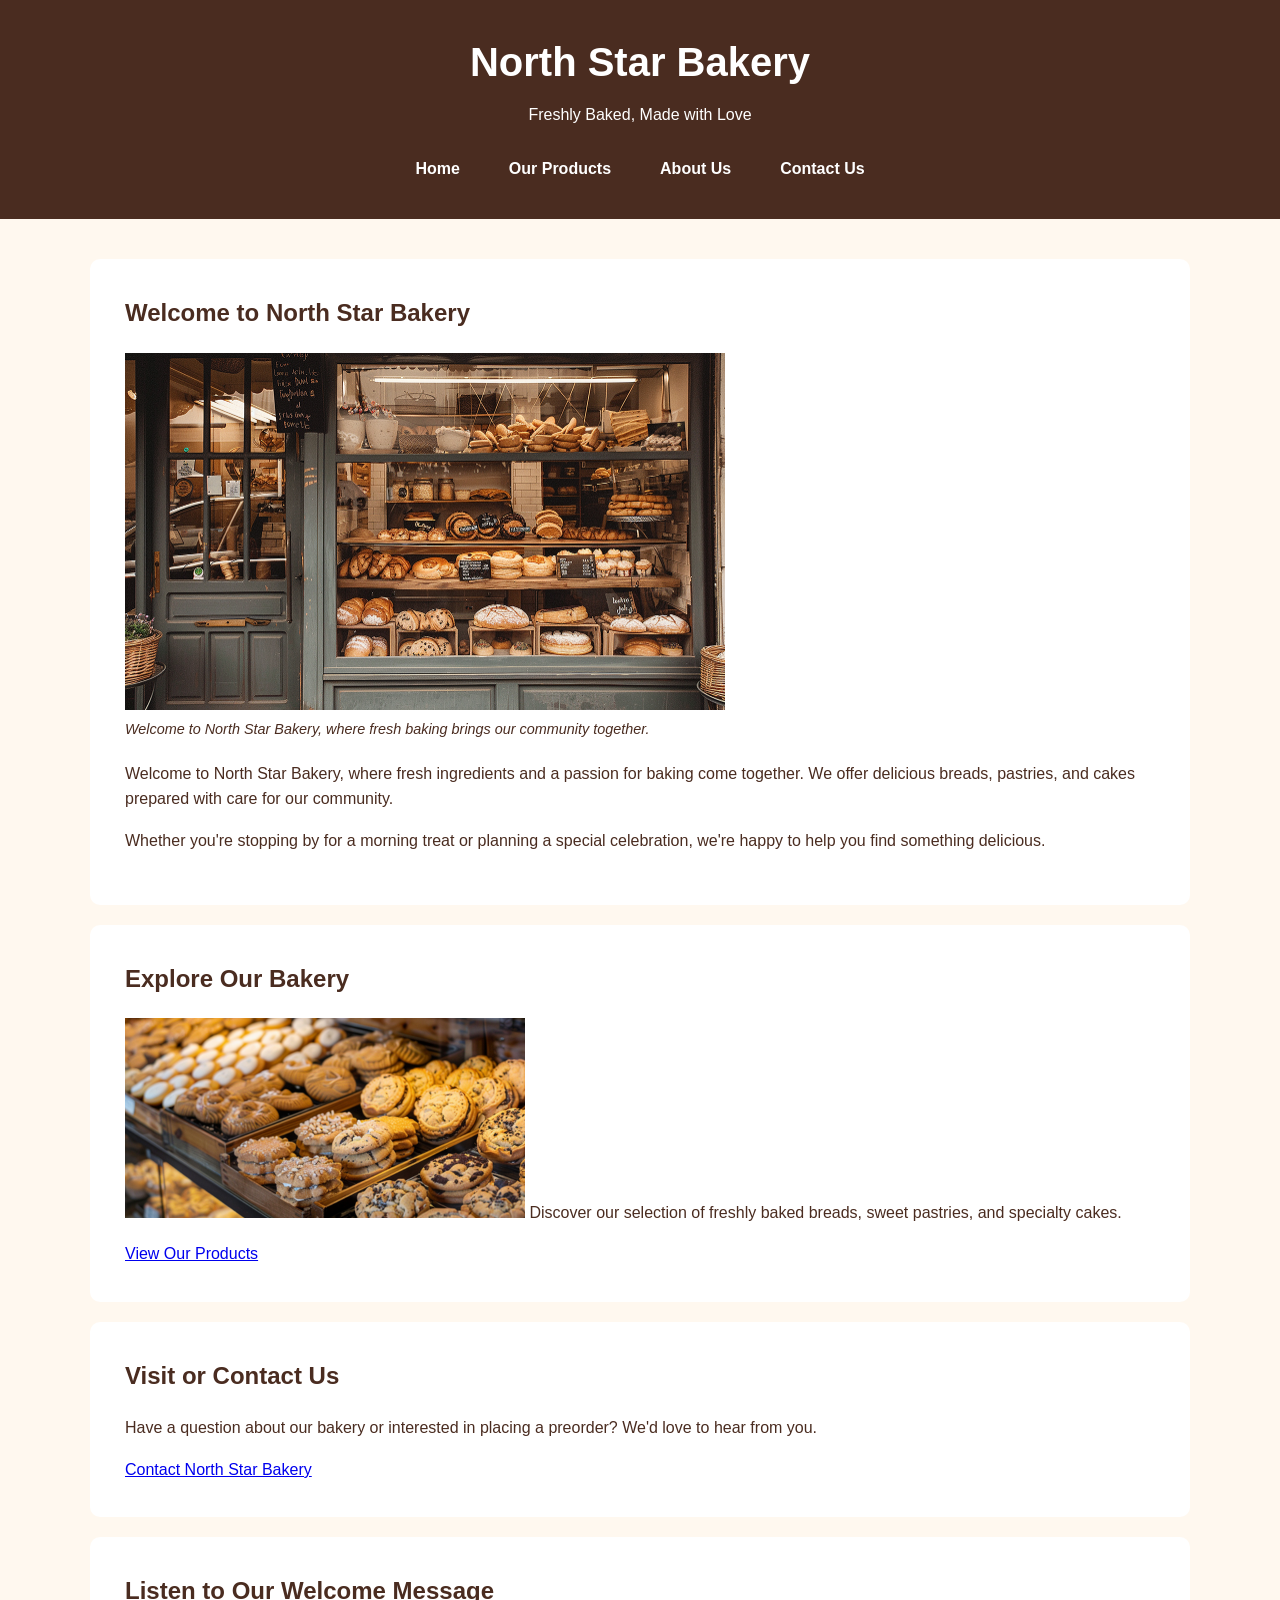
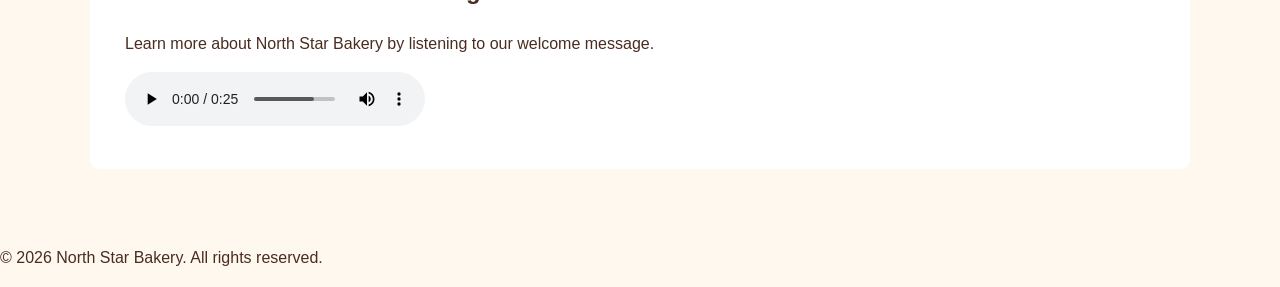
<file: index.html>
<!DOCTYPE html>
<html lang="en">
    


<head>
    <meta charset="UTF-8">
    <meta name="viewport" content="width=device-width, initial-scale=1.0">
    <title>Home | North Star Bakery</title>
    <link rel="stylesheet" href="styles.css">
</head>
    <body> <header>
        <h1>North Star Bakery</h1>
        <p>Freshly Baked, Made with Love</p>

        <nav aria-label="Main navigation">
            <ul>
                <li><a href="index.html">Home</a></li>
                <li><a href="products.html">Our Products</a></li>
                <li><a href="about.html">About Us</a></li>
                <li><a href="contact.html">Contact Us</a></li>
            </ul>
        </nav>
    </header>

    <main>
        <section>
            <h2>Welcome to North Star Bakery</h2>
            
<figure>
    <img src="media/Bakery_c/bakery-storefront_c.png"
         alt="Storefront of North Star Bakery welcoming customers"
         width="600">
    <figcaption>
        Welcome to North Star Bakery, where fresh baking
        brings our community together.
    </figcaption>
</figure>

            <p>Welcome to North Star Bakery, where fresh ingredients
                and a passion for baking come together. We offer
                delicious breads, pastries, and cakes prepared
                with care for our community.
            </p>
            <p>
                Whether you're stopping by for a morning treat
                or planning a special celebration, we're happy
                to help you find something delicious.
            </p>
        </section>

        <section>
            <h2>Explore Our Bakery</h2>
            <p>
<picture>
    <source
        media="(min-width: 768px)"
        srcset="media/Bakery_c/bakery-feature-large_c.png">

    <img
        src="media/Bakery_c/bakery-feature-small_c.png"
        alt="Featured freshly baked goods at North Star Bakery"
        width="400">
</picture>

                Discover our selection of freshly baked breads,
                sweet pastries, and specialty cakes.
            </p>
            <a href="products.html">View Our Products</a>
        </section>

        <section>
            <h2>Visit or Contact Us</h2>
            <p>
                Have a question about our bakery or interested
                in placing a preorder? We'd love to hear from you.
            </p>
            <a href="contact.html">Contact North Star Bakery</a>
        </section>
    
<section>
    <h2>Listen to Our Welcome Message</h2>
    <p>Learn more about North Star Bakery by listening to our welcome message.</p>

    <audio controls>
        <source src="media/Bakery_c/bakery-welcome_c.mp3" type="audio/mpeg">
        Your browser does not support the audio element.
    </audio>
</section>
</main>

    <footer>
        <p>&copy; 2026 North Star Bakery. All rights reserved.</p>
    </footer>

</body>
</html>
</file>
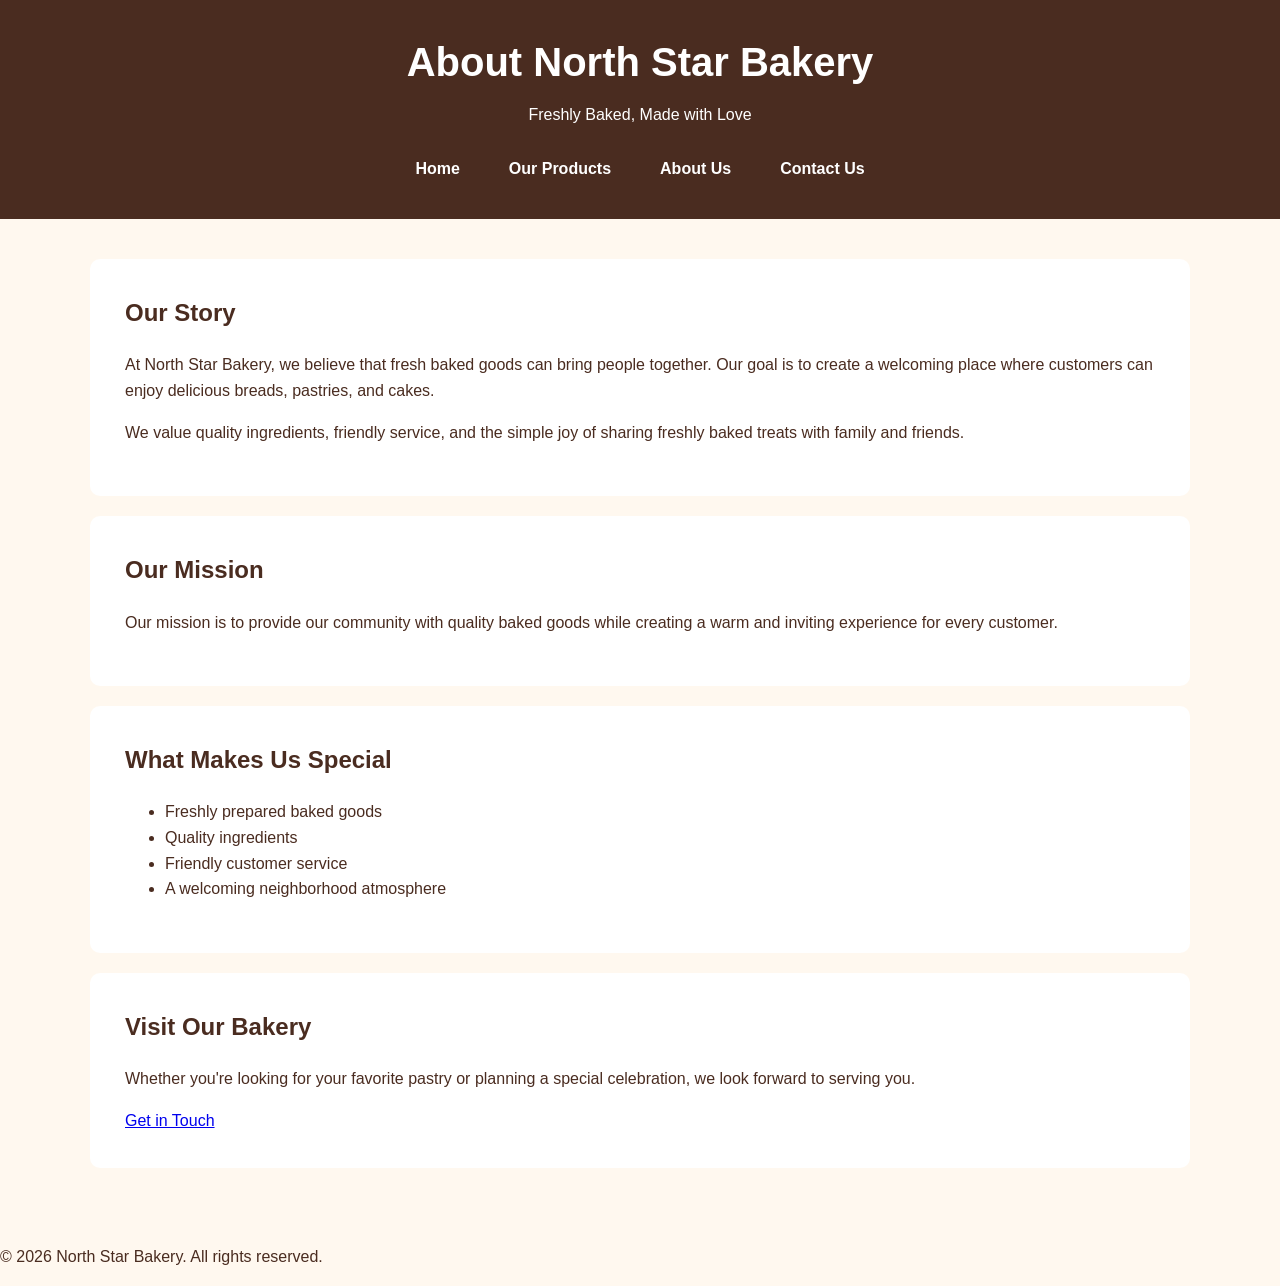
<file: about.html>
<!DOCTYPE html>
<html lang="en">
<head>
    <meta charset="UTF-8">
    <meta name="viewport" content="width=device-width, initial-scale=1.0">
    <title>About Us | North Star Bakery</title>
    <link rel="stylesheet" href="styles.css">
</head>
<body>

    <header>
        <h1>About North Star Bakery</h1>
        <p>Freshly Baked, Made with Love</p>

        <nav aria-label="Main navigation">
            <ul>
                <li><a href="index.html">Home</a></li>
                <li><a href="products.html">Our Products</a></li>
                <li><a href="about.html">About Us</a></li>
                <li><a href="contact.html">Contact Us</a></li>
            </ul>
        </nav>
    </header>

    <main>
        <section>
            <h2>Our Story</h2>
            <p>
                At North Star Bakery, we believe that fresh
                baked goods can bring people together.
                Our goal is to create a welcoming place
                where customers can enjoy delicious breads,
                pastries, and cakes.
            </p>
            <p>
                We value quality ingredients, friendly service,
                and the simple joy of sharing freshly baked
                treats with family and friends.
            </p>
        </section>

        <section>
            <h2>Our Mission</h2>
            <p>
                Our mission is to provide our community with
                quality baked goods while creating a warm
                and inviting experience for every customer.
            </p>
        </section>

        <section>
            <h2>What Makes Us Special</h2>
            <ul>
                <li>Freshly prepared baked goods</li>
                <li>Quality ingredients</li>
                <li>Friendly customer service</li>
                <li>A welcoming neighborhood atmosphere</li>
            </ul>
        </section>

        <section>
            <h2>Visit Our Bakery</h2>
            <p>
                Whether you're looking for your favorite
                pastry or planning a special celebration,
                we look forward to serving you.
            </p>
            <a href="contact.html">Get in Touch</a>
        </section>
    </main>

    <footer>
        <p>&copy; 2026 North Star Bakery. All rights reserved.</p>
    </footer>

</body>
</html>
</file>
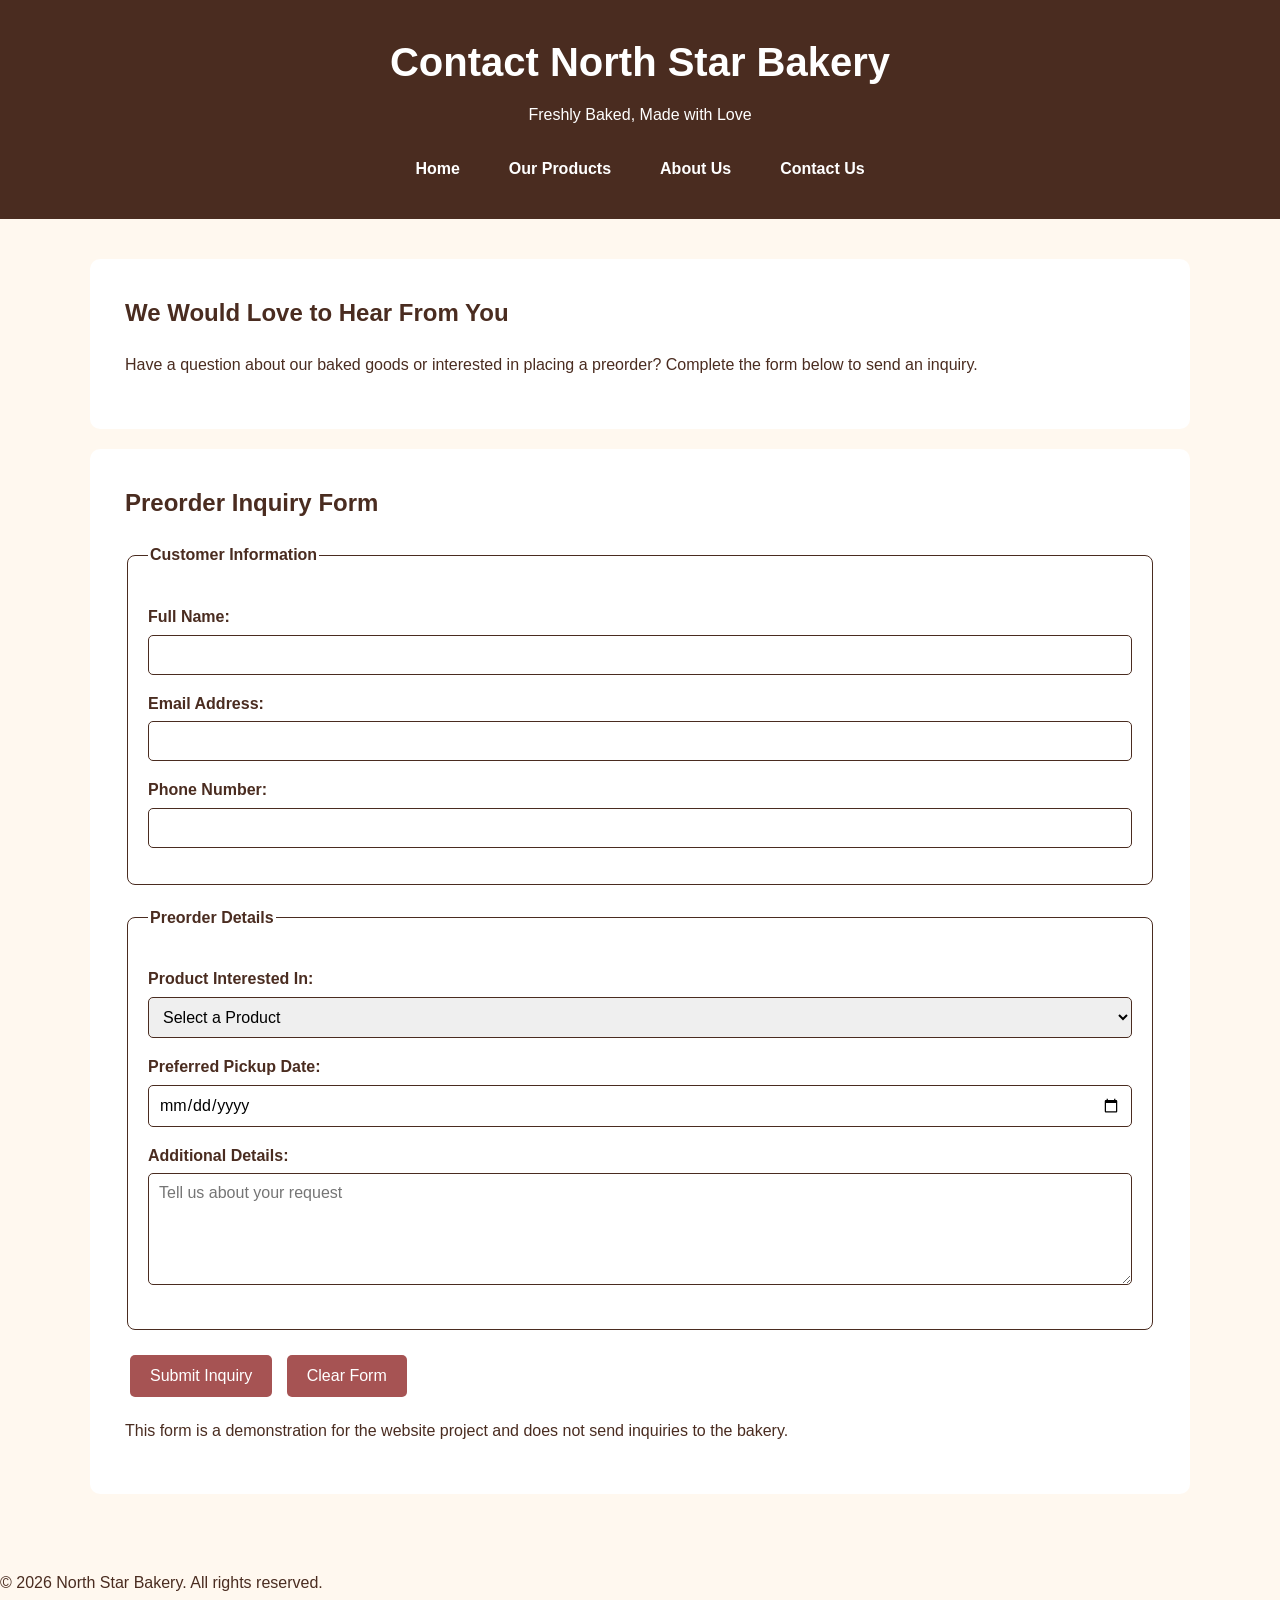
<file: contact.html>
<!DOCTYPE html>
<html lang="en">
<head>
    <meta charset="UTF-8">
    <meta name="viewport" content="width=device-width, initial-scale=1.0">
    <title>Contact Us | North Star Bakery</title>
    <link rel="stylesheet" href="styles.css">
</head>
<body>

    <header>
        <h1>Contact North Star Bakery</h1>
        <p>Freshly Baked, Made with Love</p>

        <nav aria-label="Main navigation">
            <ul>
                <li><a href="index.html">Home</a></li>
                <li><a href="products.html">Our Products</a></li>
                <li><a href="about.html">About Us</a></li>
                <li><a href="contact.html">Contact Us</a></li>
            </ul>
        </nav>
    </header>

    <main>
        <section>
            <h2>We Would Love to Hear From You</h2>
            <p>
                Have a question about our baked goods or
                interested in placing a preorder?
                Complete the form below to send an inquiry.
            </p>
        </section>

        <section>
            <h2>Preorder Inquiry Form</h2>

            <form id="contact-form" action="#" method="get" novalidate>
                <fieldset>
                    <legend>Customer Information</legend>

                    <p>
                        <label for="customer-name">
                            Full Name:
                        </label>
                        <input type="text"
                               id="customer-name"
                               name="customer-name"
                               required
                               minlength="2">
                    </p>

                    <p>
                        <label for="customer-email">
                            Email Address:
                        </label>
                        <input type="email"
                               id="customer-email"
                               name="customer-email"
                               required>
                    </p>

                    <p>
                        <label for="customer-phone">
                            Phone Number:
                        </label>
                        <input type="tel"
                               id="customer-phone"
                               name="customer-phone">
                    </p>
                </fieldset>

                <fieldset>
                    <legend>Preorder Details</legend>

                    <p>
                        <label for="product-type">
                            Product Interested In:
                        </label>
                        <select id="product-type"
                                name="product-type"
                                required>
                            <option value="" disabled selected>
                                Select a Product
                            </option>
                            <option value="bread">Bread</option>
                            <option value="pastry">Pastries</option>
                            <option value="cake">Cakes</option>
                        </select>
                    </p>

                    <p>
                        <label for="pickup-date">
                            Preferred Pickup Date:
                        </label>
                        <input type="date"
                               id="pickup-date"
                               name="pickup-date">
                    </p>

                    <p>
                        <label for="message">
                            Additional Details:
                        </label>
                        <textarea id="message"
                                  name="message"
                                  rows="5"
                                  cols="35"
                                  placeholder="Tell us about your request"></textarea>
                    </p>
                </fieldset>

                <p>
                    <button type="submit">
                        Submit Inquiry
                    </button>
                    <button type="reset">
                        Clear Form
                    </button>
                </p>
            </form>

            <p>
                This form is a demonstration for the
                website project and does not send
                inquiries to the bakery.
            </p>
        </section>
    </main>

    <footer>
        <p>&copy; 2026 North Star Bakery. All rights reserved.</p>
    </footer>

<script>
  const contactForm = document.getElementById("contact-form");

  const validationFields = [
    {
      id: "customer-name",
      message: "Please enter your full name (at least 2 characters)."
    },
    {
      id: "customer-email",
      message: "Please enter a valid email address."
    }
  ];

  function showError(field, message) {
    let error = document.getElementById(field.id + "-error");

    if (!error) {
      error = document.createElement("span");
      error.id = field.id + "-error";
      error.style.color = "red";
      error.style.display = "block";
      field.insertAdjacentElement("afterend", error);
    }

    error.textContent = message;
    field.setAttribute("aria-invalid", "true");
    field.setAttribute("aria-describedby", error.id);
  }

  function clearError(field) {
    const error = document.getElementById(field.id + "-error");

    if (error) {
      error.textContent = "";
    }

    field.removeAttribute("aria-invalid");
    field.removeAttribute("aria-describedby");
  }

  function validateField(fieldInfo) {
    const field = document.getElementById(fieldInfo.id);
    const value = field.value.trim();

    let valid = true;

    if (fieldInfo.id === "customer-name") {
      valid = value.length >= 2;
    }

    if (fieldInfo.id === "customer-email") {
      valid = /^[^\s@]+@[^\s@]+\.[^\s@]+$/.test(value);
    }

    if (!valid) {
      showError(field, fieldInfo.message);
    } else {
      clearError(field);
    }

    return valid;
  }

  validationFields.forEach(function(fieldInfo) {
    const field = document.getElementById(fieldInfo.id);

    field.addEventListener("input", function() {
      validateField(fieldInfo);
    });
  });

  contactForm.addEventListener("submit", function(event) {
    event.preventDefault();

    const results = validationFields.map(validateField);
    const allValid = results.every(function(result) {
      return result;
    });

    let status = document.getElementById("form-status");

    if (!status) {
      status = document.createElement("p");
      status.id = "form-status";
      status.setAttribute("role", "status");
      contactForm.appendChild(status);
    }

    if (allValid) {
      status.textContent =
        "Your information is valid. This demonstration form does not send inquiries.";
    } else {
      status.textContent = "Please correct the highlighted fields.";
    }
  });

  contactForm.addEventListener("reset", function() {
    validationFields.forEach(function(fieldInfo) {
      clearError(document.getElementById(fieldInfo.id));
    });

    const status = document.getElementById("form-status");
    if (status) {
      status.textContent = "";
    }
  });
</script>

</body>
</html>
</file>
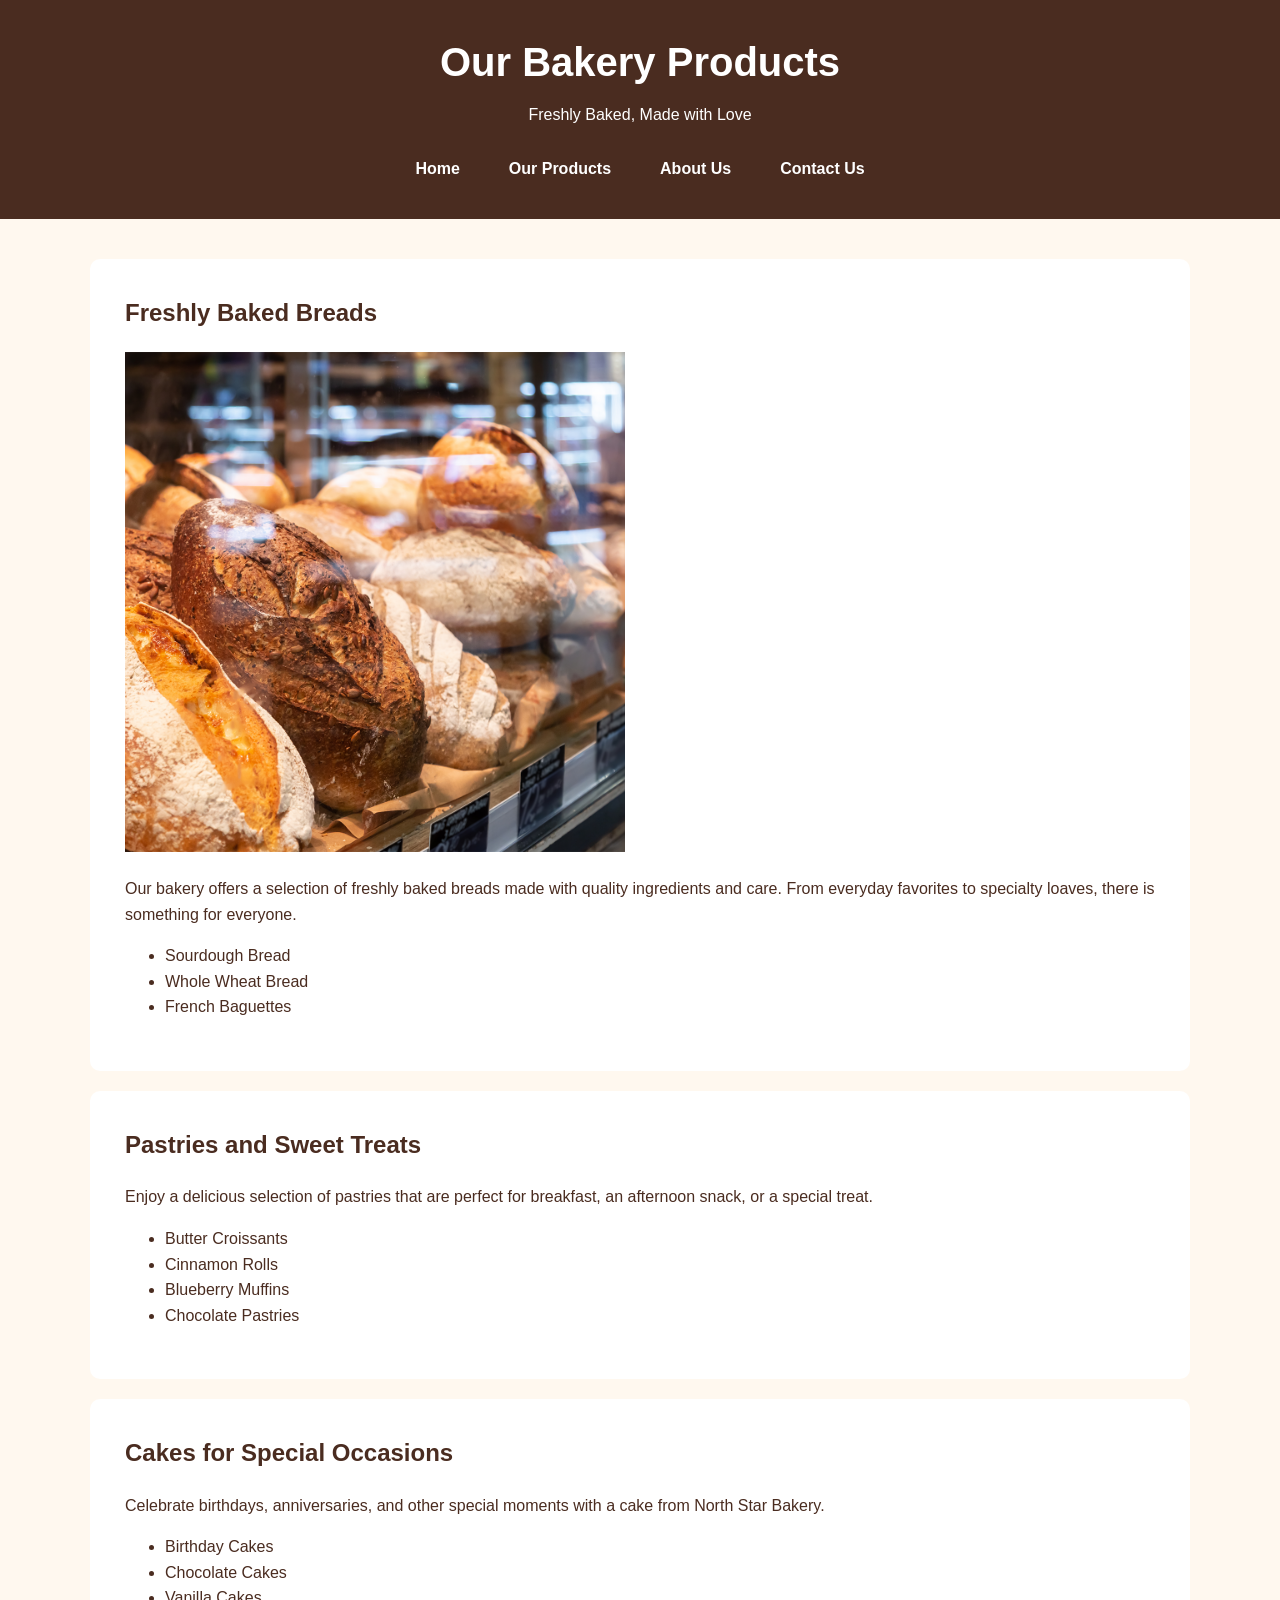
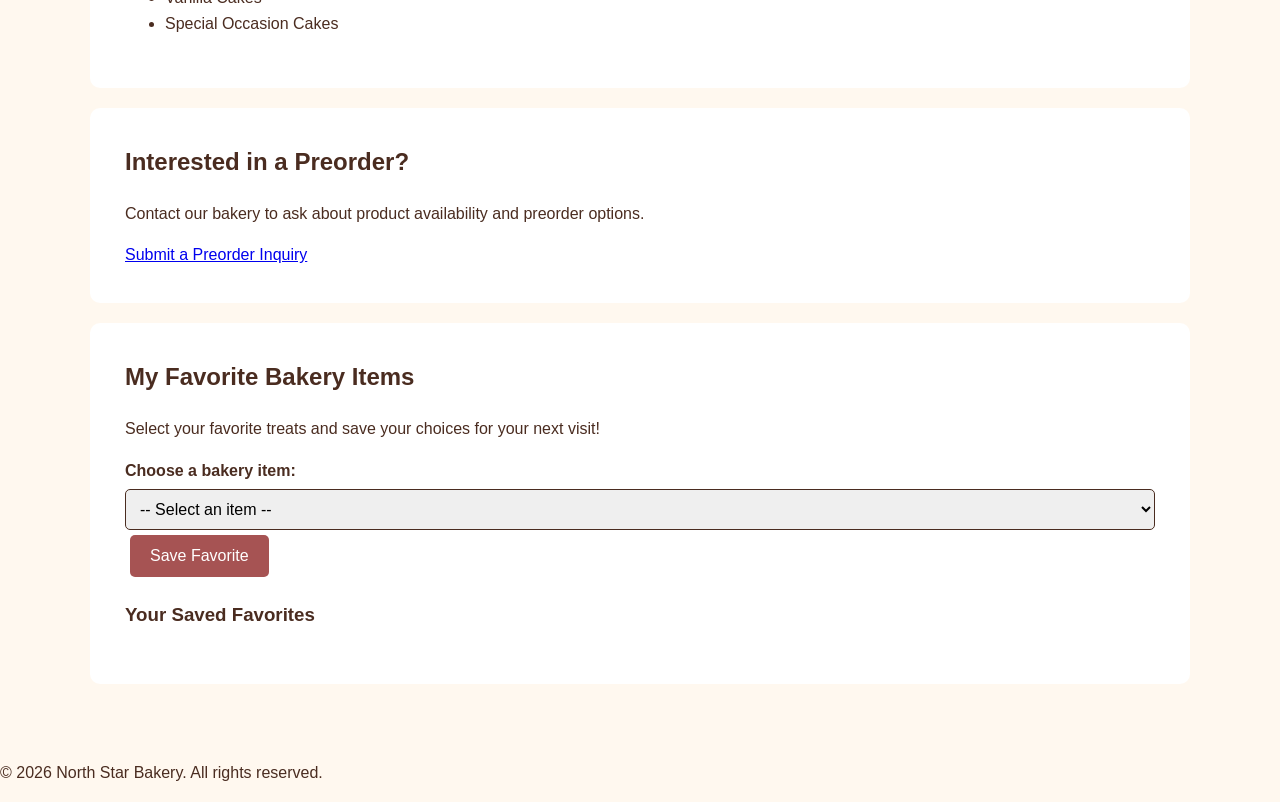
<file: products.html>
<!DOCTYPE html>
<html lang="en">
<head>
    <meta charset="UTF-8">
    <meta name="viewport" content="width=device-width, initial-scale=1.0">
    <title>Our Products | North Star Bakery</title>
    <link rel="stylesheet" href="styles.css">
</head>
<body>

    <header>
        <h1>Our Bakery Products</h1>
        <p>Freshly Baked, Made with Love</p>

        <nav aria-label="Main navigation">
            <ul>
                <li><a href="index.html">Home</a></li>
                <li><a href="products.html">Our Products</a></li>
                <li><a href="about.html">About Us</a></li>
                <li><a href="contact.html">Contact Us</a></li>
            </ul>
        </nav>
    </header>

    <main>
        <section>
            <h2>Freshly Baked Breads</h2>
            
<img src="media/Bakery_c/bakery-bread_c.png"
     alt="Freshly baked artisan bread at North Star Bakery"
     width="500">

            </p>Our bakery offers a selection of freshly baked
                breads made with quality ingredients and care.
                From everyday favorites to specialty loaves,
                there is something for everyone.
            </p>

            <ul>
                <li>Sourdough Bread</li>
                <li>Whole Wheat Bread</li>
                <li>French Baguettes</li>
            </ul>
        </section>

        <section>
            <h2>Pastries and Sweet Treats</h2>
            <p>
                Enjoy a delicious selection of pastries
                that are perfect for breakfast, an afternoon
                snack, or a special treat.
            </p>

            <ul>
                <li>Butter Croissants</li>
                <li>Cinnamon Rolls</li>
                <li>Blueberry Muffins</li>
                <li>Chocolate Pastries</li>
            </ul>
        </section>

        <section>
            <h2>Cakes for Special Occasions</h2>
            <p>
                Celebrate birthdays, anniversaries, and
                other special moments with a cake from
                North Star Bakery.
            </p>

            <ul>
                <li>Birthday Cakes</li>
                <li>Chocolate Cakes</li>
                <li>Vanilla Cakes</li>
                <li>Special Occasion Cakes</li>
            </ul>
        </section>

        <section>
            <h2>Interested in a Preorder?</h2>
            <p>
                Contact our bakery to ask about product
                availability and preorder options.
            </p>
            <a href="contact.html">Submit a Preorder Inquiry</a>
   
</section>
        <section id="favorites-section">
  <h2>My Favorite Bakery Items</h2>
  <p>Select your favorite treats and save your choices for your next visit!</p>

  <label for="bakery-item">Choose a bakery item:</label>
  <select id="bakery-item">
    <option value="">-- Select an item --</option>
  </select>

  <button type="button" id="save-favorite">Save Favorite</button>

  <p id="favorite-message" role="status" aria-live="polite"></p>
  <h3>Your Saved Favorites</h3>
  <ul id="favorites-list"></ul>
</section>
     
    </main>

    <footer>
        <p>&copy; 2026 North Star Bakery. All rights reserved.</p>
    </footer>

<script>
  const bakeryItems = [
    "Chocolate Cake",
    "Vanilla Cupcakes",
    "Fresh Bread",
    "Cookies",
    "Cinnamon Rolls"
  ];

  const itemSelect = document.getElementById("bakery-item");
  const saveButton = document.getElementById("save-favorite");
  const favoritesList = document.getElementById("favorites-list");
  const message = document.getElementById("favorite-message");

  function loadFavorites() {
    try {
      const saved = JSON.parse(localStorage.getItem("bakeryFavorites"));
      return Array.isArray(saved) ? saved : [];
    } catch {
      return [];
    }
  }

  let favorites = loadFavorites();

  function displayItems() {
    bakeryItems.forEach(function(item) {
      const option = document.createElement("option");
      option.value = item;
      option.textContent = item;
      itemSelect.appendChild(option);
    });
  }

  function displayFavorites() {
    favoritesList.innerHTML = "";

    favorites.forEach(function(item) {
      const li = document.createElement("li");
      li.textContent = item;
      favoritesList.appendChild(li);
    });
  }

  function saveFavorite() {
    const selectedItem = itemSelect.value;

    if (!selectedItem) {
      message.textContent = "Please select a bakery item.";
      return;
    }

    if (favorites.includes(selectedItem)) {
      message.textContent = "This item is already in your favorites.";
      return;
    }

    favorites.push(selectedItem);
    localStorage.setItem("bakeryFavorites", JSON.stringify(favorites));

    displayFavorites();
    message.textContent = selectedItem + " was added to your favorites!";
  }

  saveButton.addEventListener("click", saveFavorite);

  displayItems();
  displayFavorites();
</script>

</body>
</html>
</file>
<file: styles.css>
/* North Star Bakery - Website Styles */

:root {
    --cream: #FFF8EF;
    --brown: #4A2C20;
    --rose: #A65353;
    --white: #FFFFFF;
}

body {
    margin: 0;
    padding: 0;
    background-color: var(--cream);
    color: var(--brown);
    font-family: Arial, sans-serif;
    line-height: 1.6;
}


/* Bakery Header */

header {
    background-color: var(--brown);
    color: var(--white);
    text-align: center;
    padding: 30px 20px;
}

header h1 {
    font-size: 2rem;
    margin: 0;
}

header p {
    margin: 8px 0 0;
    font-size: 1rem;
}

/* Navigation Menu */

nav ul {
    list-style: none;
    padding: 0;
    margin: 20px 0 0;
    display: flex;
    flex-direction: column;
    align-items: center;
    gap: 10px;
}

nav a {
    color: var(--white);
    text-decoration: none;
    font-weight: bold;
    padding: 8px 12px;
    display: block;
}

nav a:hover,
nav a:focus-visible {
    background-color: var(--rose);
    border-radius: 5px;
}

/* Main Content */

main {
    max-width: 1100px;
    margin: 0 auto;
    padding: 20px;
}

section {
    background-color: var(--white);
    padding: 25px;
    margin-bottom: 20px;
    border-radius: 10px;
}

h2 {
    color: var(--brown);
    margin-top: 0;
}

img {
    max-width: 100%;
    height: auto;
}

figure {
    margin: 20px 0;
}

figcaption {
    font-size: 0.9rem;
    font-style: italic;
}

/* Contact Form */

fieldset {
    border: 1px solid var(--brown);
    border-radius: 8px;
    padding: 20px;
    margin-bottom: 20px;
}

legend {
    font-weight: bold;
    color: var(--brown);
}

label {
    display: block;
    font-weight: bold;
    margin-bottom: 5px;
}

input,
select,
textarea {
    box-sizing: border-box;
    width: 100%;
    padding: 10px;
    border: 1px solid var(--brown);
    border-radius: 5px;
    font-family: inherit;
    font-size: 1rem;
}

button {
    background-color: var(--rose);
    color: var(--white);
    border: none;
    padding: 12px 20px;
    margin: 5px;
    border-radius: 5px;
    font-size: 1rem;
    cursor: pointer;
}

button:hover,
button:focus-visible {
    background-color: var(--brown);
}

/* Responsive Design - Tablets and Desktops */

@media (min-width: 768px) {
    nav ul {
        flex-direction: row;
        justify-content: center;
        gap: 25px;
    }

    main {
        padding: 40px;
    }

    section {
        padding: 35px;
    }

    header h1 {
        font-size: 2.5rem;
    }
}
</file>
